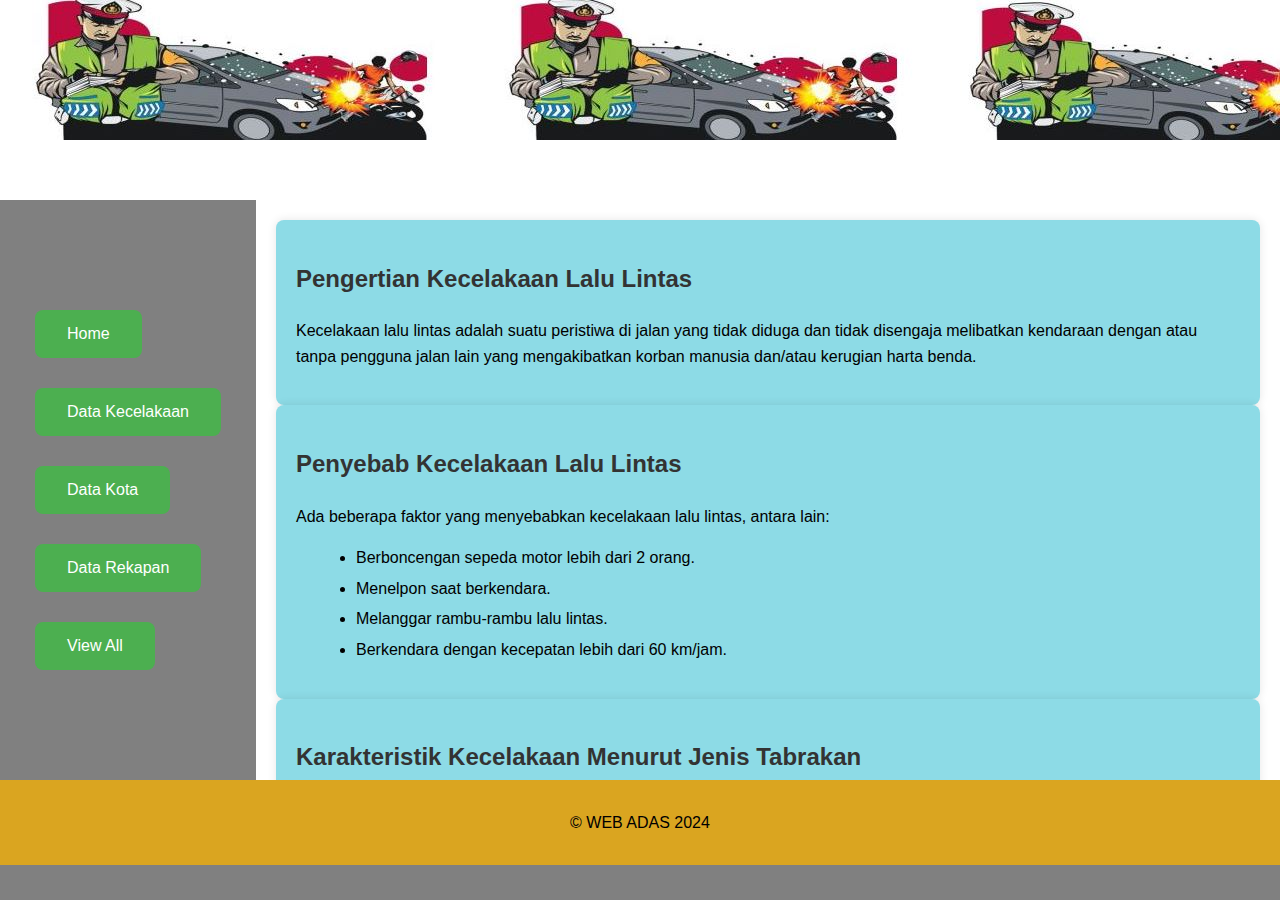
<file: index.html>
<HTML>
      <head>
            <title>Halaman Adas</title>
      </head>
      <frameset ROWS="50%,145%,30%" frameborder="NO">
         <frame src="img/i.jpg" name="header">
            <frameset COLS="20%,*,">
                <frame src="menu.html" name="menu">
                <frame src="pembahasan.html" name="isi">
            </frameset>
            <frameset>
                  <frame src="footer.html"></frame>
            </frameset>
      
      
      
      </frameset>
      </html>
</file>
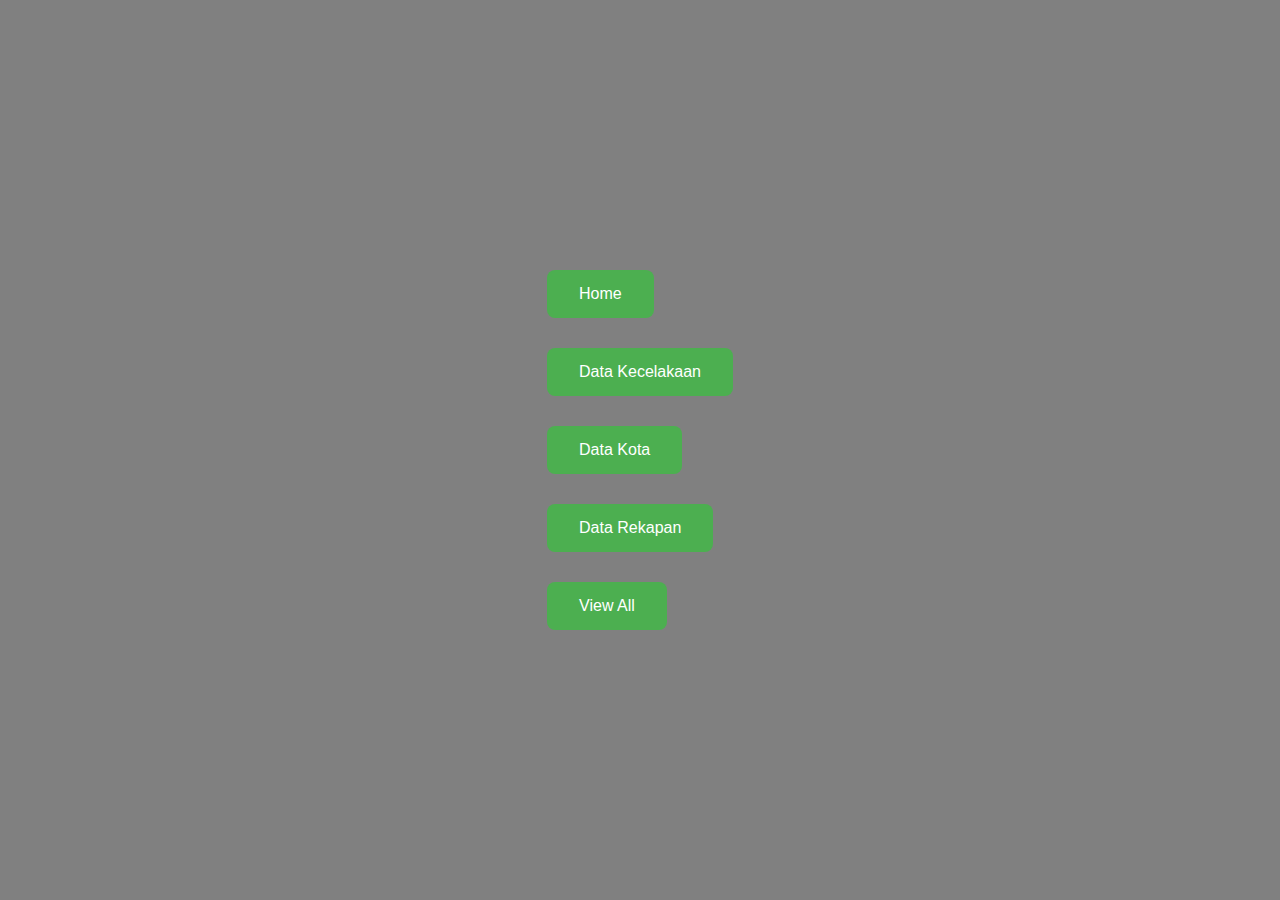
<file: menu.html>
<!DOCTYPE html>
    <head>
        <title>Halaman Adas</title>
        <meta charset="">
        <link rel="stylesheet" type="text/css" href="style.css">
    </head>
    <body bgcolor="gray">
        <table>
        <tr>
            <td>
        <button><a href="home.html" target="isi">Home</a></button>
    </td>
        </tr>
        <tr>
            <td>
        <button><a href="crud_adas.php" target="isi">Data Kecelakaan</a></button>
    </td>
</tr>
<tr>
    <td>
        <button><a href="crud_kota_adas.php" target="isi">Data Kota</a></button>
    </td>
</tr>
<tr>
    <td>
        <button><a href="crud_rekap_adas.php" target="isi">Data Rekapan</a></button>
    </td>
</tr>
<tr>
    <td>
        <button><a href="view_data.php" target="isi">View All</a></button>
    </td>
</tr>
    </body>
</html>
</file>
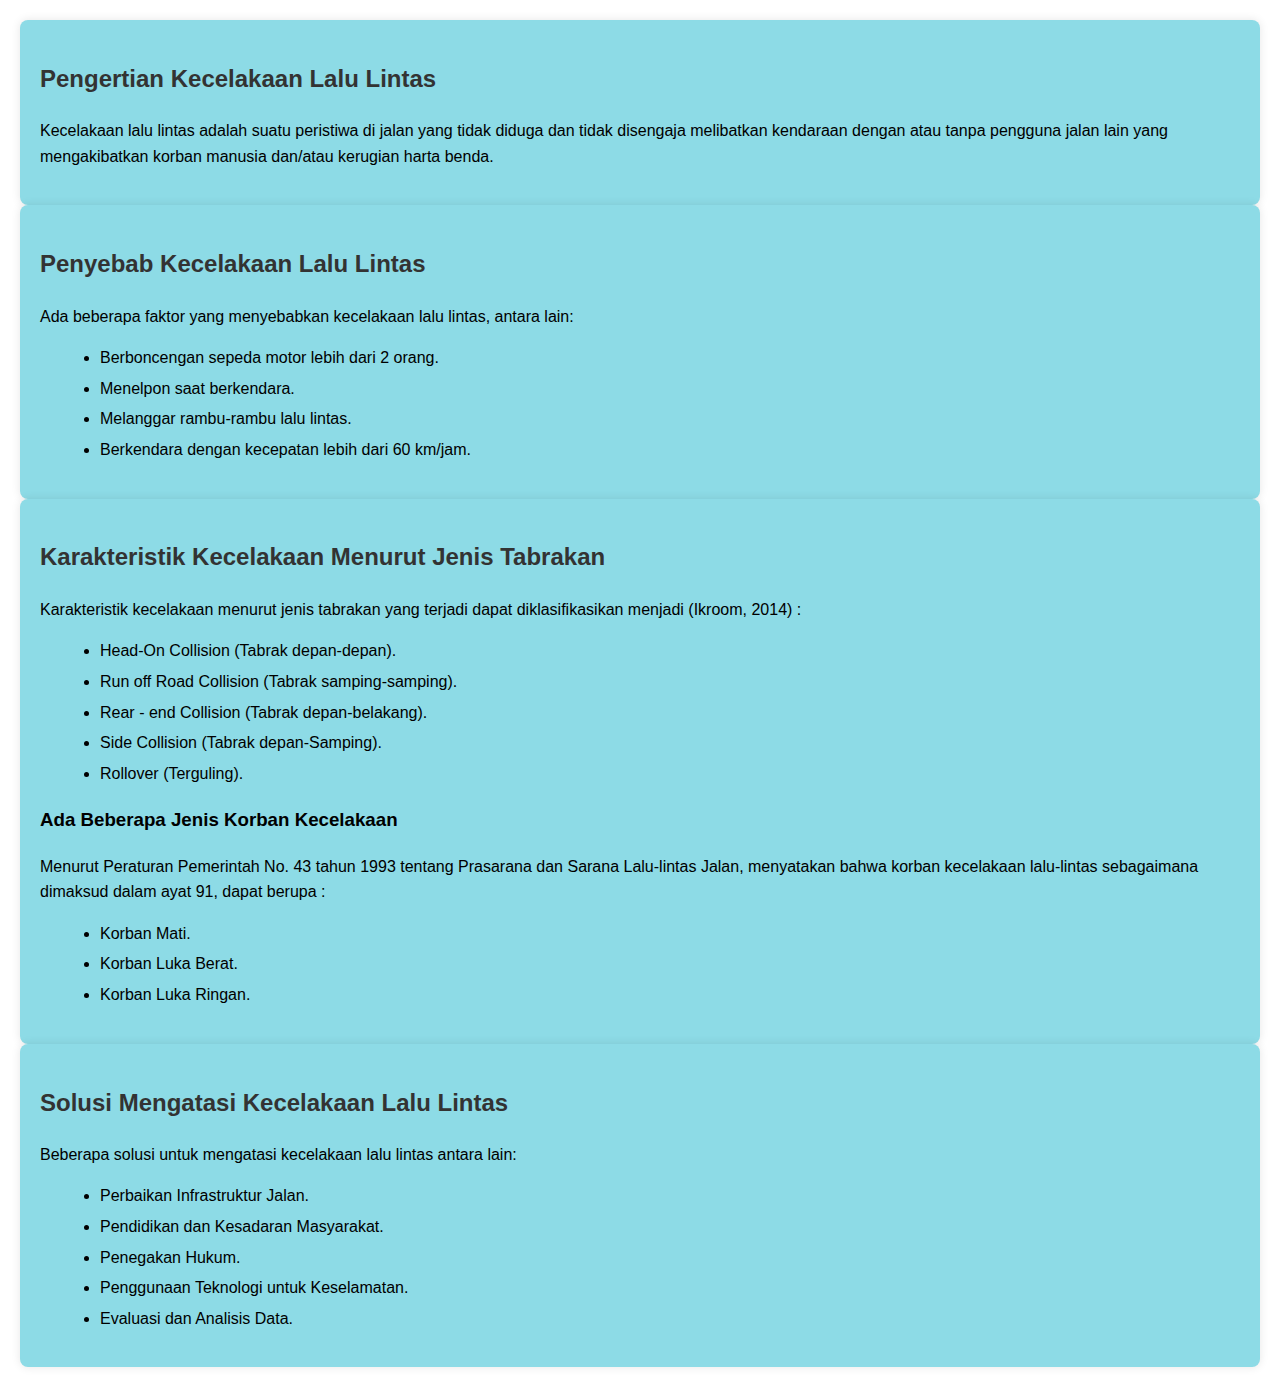
<file: pembahasan.html>
<!DOCTYPE html>
<html lang="id">
  <head>
    <meta charset="UTF-8" />
    <meta name="viewport" content="width=device-width, initial-scale=1.0" />
    <title>Pembahasan Urbanisasi</title>
    <style>
      body {
        font-family: Arial, sans-serif;
        line-height: 1.6;
        margin: 0;
        padding: 20px;
        background: white;
      }
      .content {
        background: #8ddbe6;
        padding: 20px;
        border-radius: 8px;
        box-shadow: 0 0 10px rgba(0, 0, 0, 0.1);
      }
      .content h2 {
        color: #333;
      }
      .content ul {
        list-style-type: disc;
        margin-left: 20px;
      }
      .content ul li {
        margin: 5px 0;
      }
    </style>
  </head>
  <body>
    <div class="content" id="pengertian">
      <h2>Pengertian Kecelakaan Lalu Lintas</h2>
      <p>
        Kecelakaan lalu lintas adalah suatu peristiwa di jalan yang tidak diduga
        dan tidak disengaja melibatkan kendaraan dengan atau tanpa pengguna
        jalan lain yang mengakibatkan korban manusia dan/atau kerugian harta
        benda.
      </p>
    </div>

    <div class="content" id="penyebab">
      <h2>Penyebab Kecelakaan Lalu Lintas</h2>
      <p>
        Ada beberapa faktor yang menyebabkan kecelakaan lalu lintas, antara
        lain:
      </p>
      <ul>
        <li>Berboncengan sepeda motor lebih dari 2 orang.</li>
        <li>Menelpon saat berkendara.</li>
        <li>Melanggar rambu-rambu lalu lintas.</li>
        <li>Berkendara dengan kecepatan lebih dari 60 km/jam.</li>
      </ul>
    </div>

    <div class="content" id="dampak">
      <h2>Karakteristik Kecelakaan Menurut Jenis Tabrakan</h2>
      <p>
        Karakteristik kecelakaan menurut jenis tabrakan yang terjadi dapat
        diklasifikasikan menjadi (Ikroom, 2014) :
      </p>
      <ul>
        <li>Head-On Collision (Tabrak depan-depan).</li>
        <li>Run off Road Collision (Tabrak samping-samping).</li>
        <li>Rear - end Collision (Tabrak depan-belakang).</li>
        <li>Side Collision (Tabrak depan-Samping).</li>
        <li>Rollover (Terguling).</li>
      </ul>
      <h3>Ada Beberapa Jenis Korban Kecelakaan</h3>
      <p>
        Menurut Peraturan Pemerintah No. 43 tahun 1993 tentang Prasarana dan
        Sarana Lalu-lintas Jalan, menyatakan bahwa korban kecelakaan lalu-lintas
        sebagaimana dimaksud dalam ayat 91, dapat berupa :
      </p>
      <ul>
        <li>Korban Mati.</li>
        <li>Korban Luka Berat.</li>
        <li>Korban Luka Ringan.</li>
      </ul>
    </div>

    <div class="content" id="solusi">
      <h2>Solusi Mengatasi Kecelakaan Lalu Lintas</h2>
      <p>Beberapa solusi untuk mengatasi kecelakaan lalu lintas antara lain:</p>
      <ul>
        <li>Perbaikan Infrastruktur Jalan.</li>
        <li>Pendidikan dan Kesadaran Masyarakat.</li>
        <li>Penegakan Hukum.</li>
        <li>Penggunaan Teknologi untuk Keselamatan.</li>
        <li>Evaluasi dan Analisis Data.</li>
      </ul>
    </div>
  </body>
</html>
</file>
<file: style.css>
* {
  margin: 0;
  padding: 0;
  box-sizing: border-box;
}
body {
  background-color: gray;
  font-family: Arial, sans-serif;
  margin: 0;
  padding: 0;
}

table {
  width: 100%;
  height: 100vh;
  display: flex;
  justify-content: center;
  align-items: center;
}

td {
  padding: 10px;
}

button {
  background-color: #4caf50; /* Hijau */
  border: none;
  color: white;
  padding: 15px 32px;
  text-align: center;
  text-decoration: none;
  display: inline-block;
  font-size: 16px;
  margin: 4px 2px;
  cursor: pointer;
  border-radius: 8px;
  transition: background-color 0.3s;
}

button:hover {
  background-color: #45a049; /* Warna hijau sedikit lebih gelap */
}

a {
  color: white;
  text-decoration: none;
}

a:hover {
  text-decoration: underline;
}

footer {
  text-align: center;
  background-color: goldenrod;
  color: black;
  padding: 2.1rem;
}
</file>
